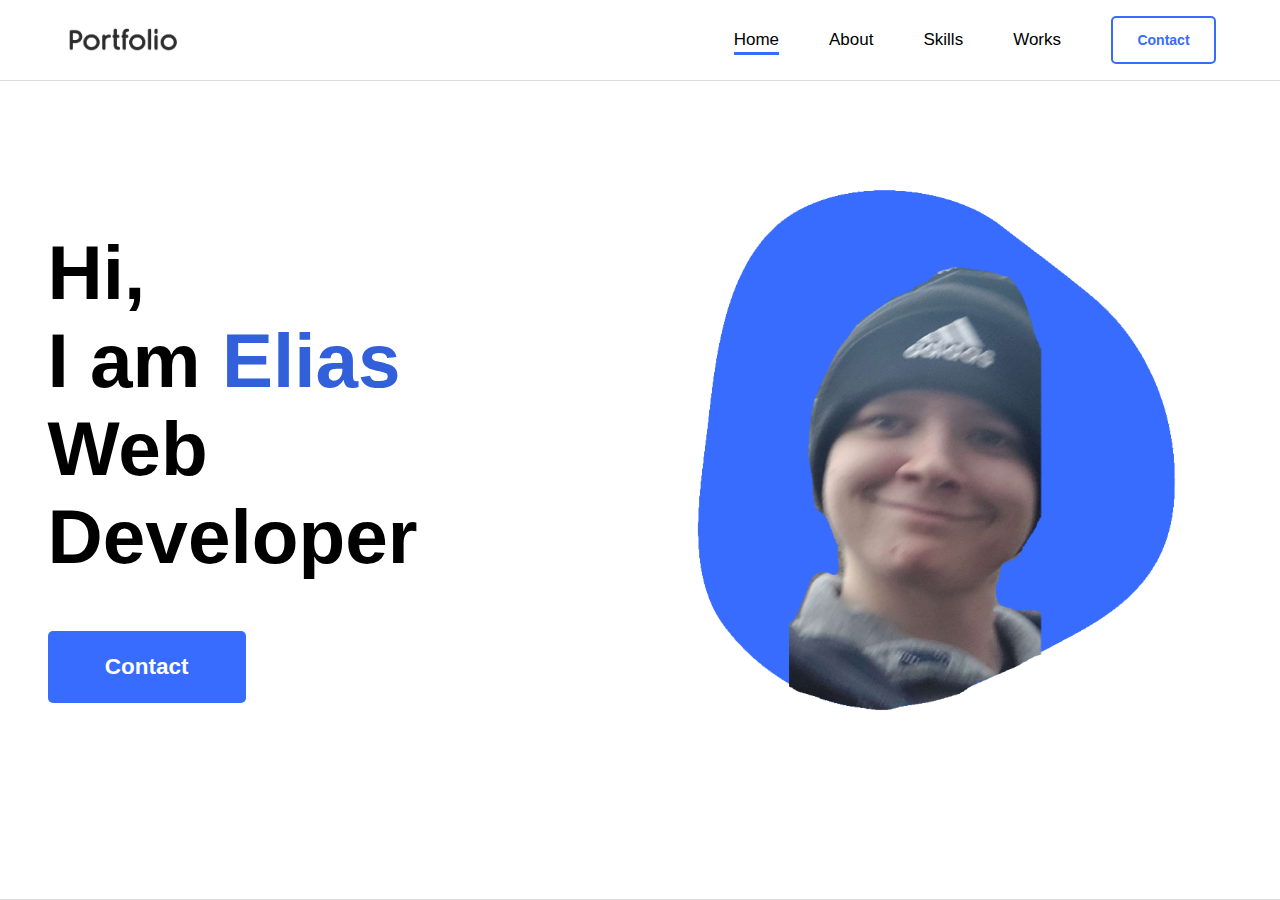
<file: index.html>
<!DOCTYPE html>
<html lang="en">
<head>
    <meta charset="UTF-8">
    <meta name="viewport" content="width=device-width, initial-scale=1.0">
    <title>Elias Wilkinson - Portfolio</title>
    <link rel="stylesheet" href="style.css">
</head>
<body>
    <div class="container">

        <div class="off-screen-menu">
            <ul>
                <li><a href="#home">Home</a></li>
                <li><a href="#sektor1">About</a></li>
                <li><a href="#sektor2">Skills</a></li>
                <li><a href="#sektor3">Works</a></li>
            </ul>
        </div>

        <nav>
            <div class="ham-menu">
                <span></span>
                <span></span>
                <span></span>
            </div>
        </nav>

        <div class="header">
            <div class="row">
                <img class="logo" src="images/logo.png" alt="">
                <ul>
                    <li><a href="#home" id="home-link">Home</a></li>
                    <li><a href="#sektor1" id="about-link">About</a></li>
                    <li><a href="#sektor2" id="skills-link">Skills</a></li>
                    <li><a href="#sektor3" id="works-link">Works</a></li>                    
                    <button id="openButton1" class="btn">Contact</button>
                </ul>
            </div>
        </div>



        <div id="home" class="home-background">
            <div class="content-box">
                <div class="first-box"> 
                    <h1 class="description">Hi,<br>I am <span class="highlight">Elias</span><br>Web Developer</h1>
                    <button id="openButton2" class="desc-btn">Contact</button>
                </div>
                <div class="second-box">
                    <img src="images/pfp.png" class="pfp">
                </div>
            </div>
        </div>

        


        <div id="sektor1" class="home-background">
            <div class="content-box">
                <div class="first-box-about">
                    <img src="images/pfp-round.png" class="round-pfp">
                </div>
                <div class="second-box-about">
                    <h2 class="title-properties">Yo! What's Up? 👋</h2>
                    <p class="text-properties">Hi there! I'm a <span class="bold-text">web designer</span> focused on creating beautiful, user-friendly websites. Whether you're starting fresh or updating your site, I'm here to help.</p>
                    <h3 class="second-title-properties">Creating with passion.</h3>
                    <p class="text-properties">
                        <span class="bold-text">Web designer and budding entrepreneur</span> loves cracking jokes and building cool websites. I’m all about hitting the gym in my spare time and never miss a chance to catch a football match. Always on the lookout for new adventures and creative challenges!<br><br>
Currently, I'm a student juggling my studies with running my own web design company. As a young entrepreneur, I dedicate my energy to creating engaging websites that stand out,</p>
                </div>
            </div>
        </div>




        <div id="sektor2" class="skills-background">
            <div class="top-div">
                <h1 class="skills-header">Skills</h1>
                <div class="underline-skills"></div>
            </div>
            <div class="skill-box">
                <div class="skills">
                    <img class="small-round-img" src="images/html.png">
                    <p>I have advanced proficiency in HTML (HyperText Markup Language), with a deep understanding of semantic HTML5 for well-structured, accessible, and SEO-friendly web content. I am skilled in using advanced HTML5 features, optimizing for performance, and ensuring cross-browser compatibility.</p>
                </div>
                <div class="skills">
                    <img class="small-round-img" src="images/css.png">
                    <p>I am highly skilled in CSS (Cascading Style Sheets). with advanced knowledge of modern techniques such as Flexbox, Grid, and animations. I excel in creating responsive, visually appealing designs, optimizing for performance, and ensuring cross-browser compatibility.</p>
                </div>
                <div class="skills">
                    <img class="small-round-img" src="images/js.png">
                    <p>I have advanced proficiency in JavaScript, including ES6+ features and modern frameworks like React and Vue.js. My skills encompass DOM manipulation, asynchronous programming, and API integration. I excel in writing clean, maintainable code, optimizing for performance.</p>
                </div>
            </div>
        </div>





        <div id="sektor3" class="works-background">
            <div class="title-works-box">
                <h1 class="title-works">My Works</h1>
                <h3 class="highlight">Some Of My Distinguished Works</h3>
            </div>
            <div class="works-box">
                <div class="works">
                    <a href="RockPaperScissor/main.html" target="_blank"><img class="thumbnail-one" src="images/thumbnail-one.png"></a>
                    <h2>Rock Paper Scissors</h2>
                    <h3>Javascript & Mathematics</h3>
                </div>
                <div class="works">
                    <a href="Dino Website/index.html" target="_blank"><img class="thumbnail-two" src="images/thumbnail-two.png"></a>
                    <h2>Dino Themed Game</h2>
                    <h3>Game Mechanics</h3>
                </div>
                <div class="works">
                    <a href="Append to List/index.html" target="_blank"><img class="thumbnail-three" src="images/thumbnail-three.png"></a>
                    <h2>Append To List</h2>
                    <h3>Simple Javascript</h3>
                </div>
                <div class="works">
                    <a href="Image Generator/index.html" target="_blank"><img class="thumbnail-four" src="images/thumbnail-four.png"></a>
                    <h2>Image Generator</h2>
                    <h3>Generation System</h3>
                </div>
            </div>
        </div>





        <button id="scrollToTopBtn" title="Go to top">↑</button>




        <div id="popup" class="popup">
            <div class="popup-content">
                <div id="closeButton" class="close">x</div>
                <h1>Contact Me Here!</h1>
                <input type="text" id="name" placeholder="Full Name">
                <input type="email" id="email" placeholder="E-mail">
                <input name="message" id="message" placeholder="Message">
                <button type="button" id="sendButton">Send</button>
            </div>
        </div>





    </div>
</body>
<script src="scripts/main.js"></script>
</html>
</file>
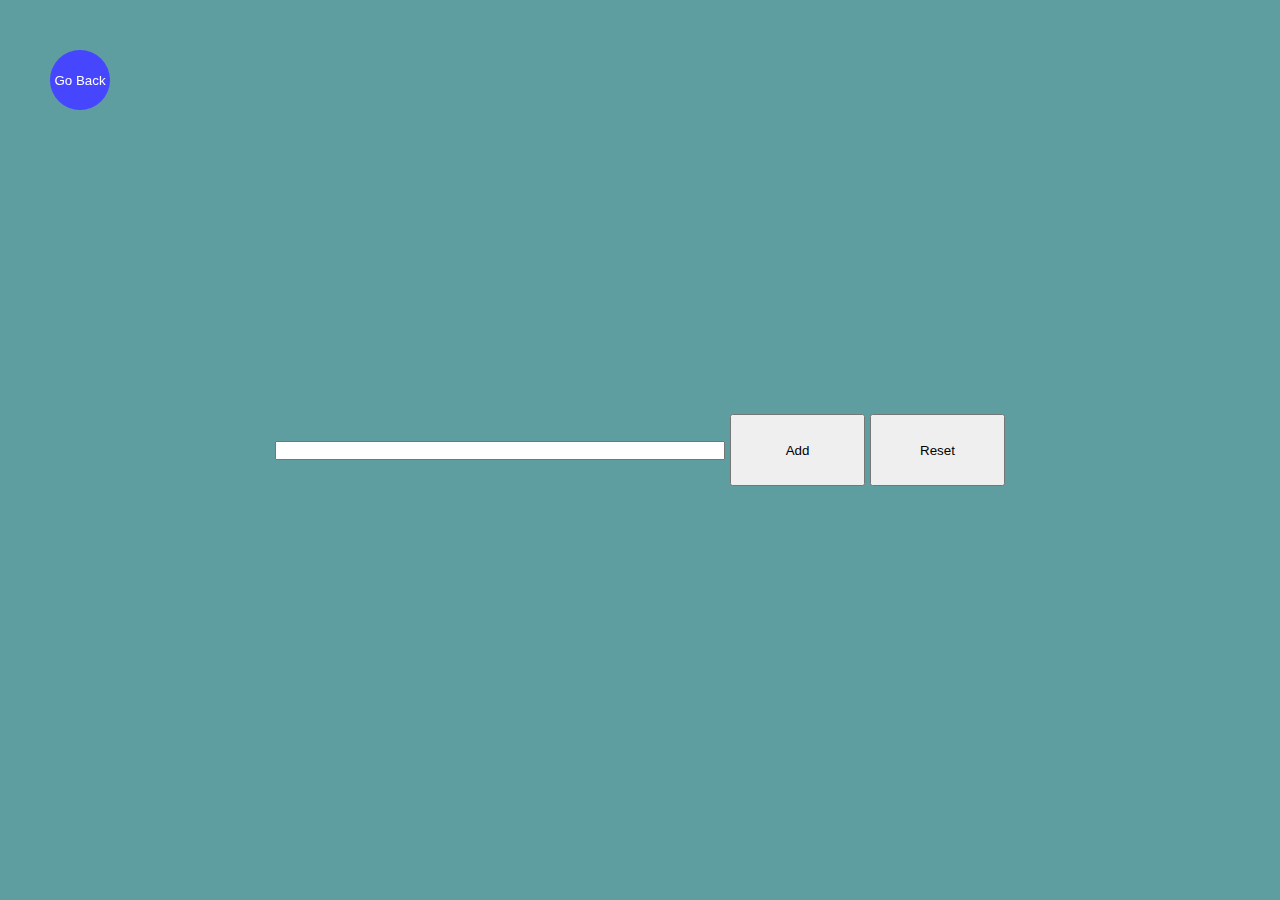
<file: Append to List/index.html>
<!DOCTYPE html>
<html lang="en">
<head>
    <meta charset="UTF-8">
    <meta name="viewport" content="width=device-width, initial-scale=1.0">
    <title>Append to List - Elias W</title>
    <link rel="stylesheet" href="style.css">
</head>
<body>
    <div class="container">
        <div class="content">
            <input type="text" name="text" class="input-box">
            <button onclick="add()" class="add">Add</button>
            <button onclick="reset()" class="reset">Reset</button>
        </div>
        <ul class="list" id="list"></ul>
    </div>
    <script src="scripts/main.js"></script>

    <a href="../index.html"><button class="go-back">Go Back</button></a>
    
</body>
</html>
</file>
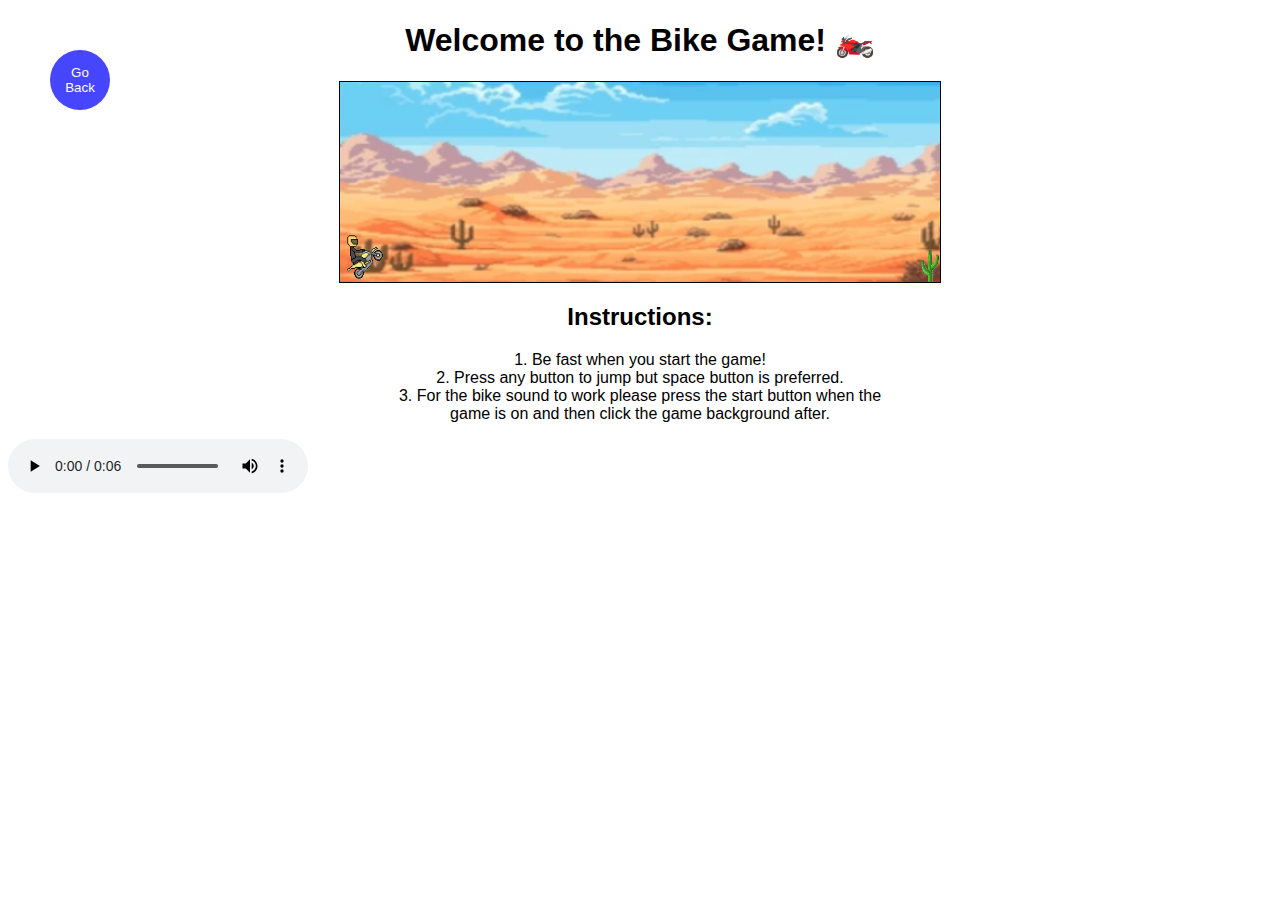
<file: Dino Website/index.html>
<!DOCTYPE html>
<html lang="en">
<head>
  <meta charset="UTF-8" />
  <meta name="viewport" content="width=device-width, initial-scale=1.0" />
  <title>Welcome Dino Game!</title>
  <link rel="stylesheet" href="styles.css" />
</head>
<body>
  <div class="outside">
    <h1>Welcome to the Bike Game! 🏍️</h1>
  </div>
  <div class="game">
    <div id="dino"></div>
    <div id="cactus"></div>
    <div id="background"></div>
    <div id="boost"></div>
  </div>
<div class="outside">
  <h2>Instructions:</h2>
  <li>1. Be fast when you start the game!</li>
  <li>2. Press any button to jump but space button is preferred.</li>
  <li>3. For the bike sound to work please press the start button when the <br>game is on and then click the game background after.</li>
  <p></p>
</div>

  <audio id="jumpSound">
    <source src="jumpsound.ogg" type="audio/ogg">
  </audio>
  <audio autoplay controls loop>
    <source src="bikesound.ogg" type="audio/ogg">
  </audio>


  <a href="../index.html"><button class="go-back">Go Back</button></a>

  <script src="scripts.js"></script>
</body>
</html>
</file>
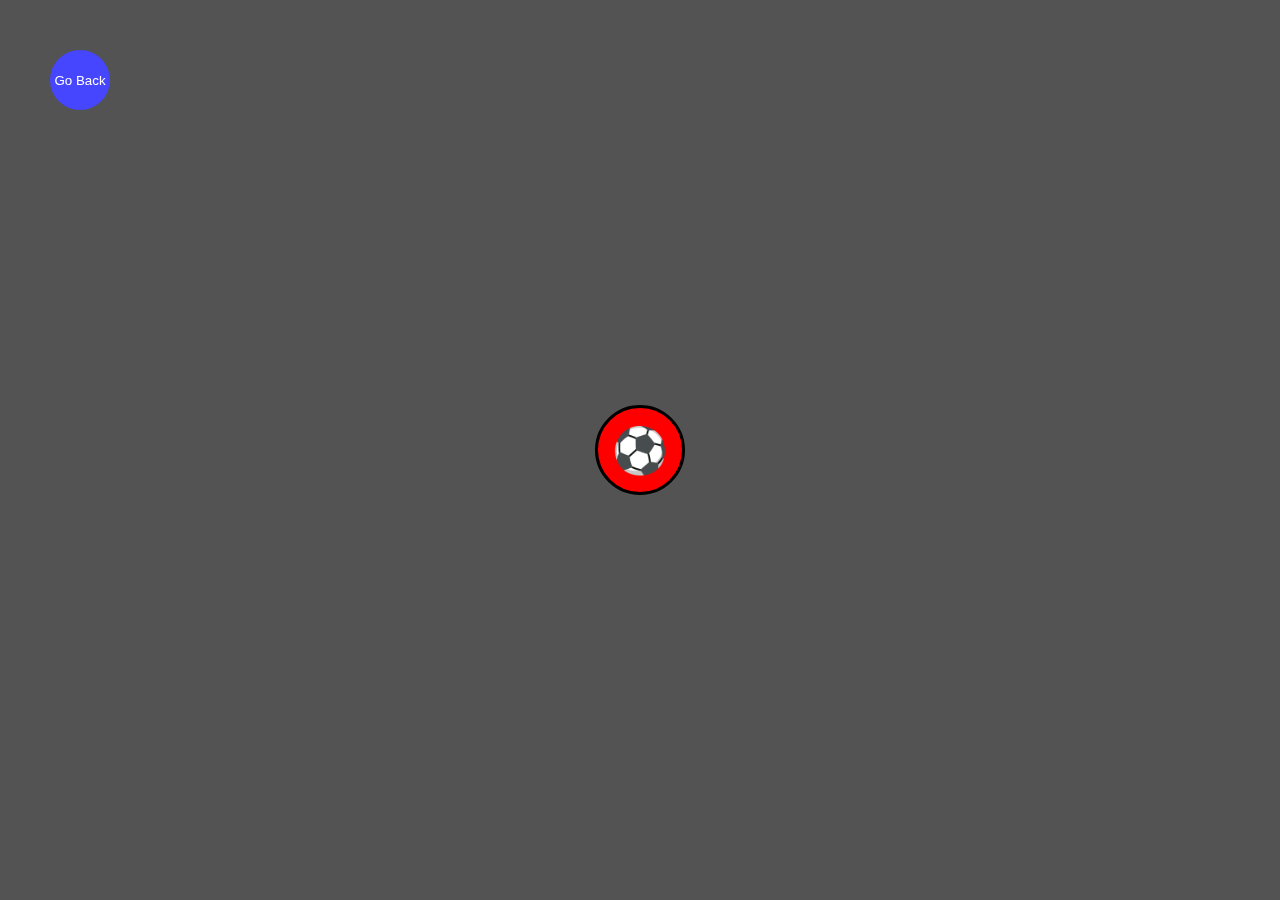
<file: Image Generator/index.html>
<!DOCTYPE html>
<html lang="en">
<head>
    <meta charset="UTF-8">
    <meta name="viewport" content="width=device-width, initial-scale=1.0">
    <title>Image Generator</title>
    <link rel="stylesheet" href="style.css">
</head>
<body>
    <div class="container">
        <button class="btn">⚽</button>
        <div id="images-container"></div>
        <a href="../index.html"><button class="go-back">Go Back</button></a>
    </div>
</body>
<script src="scripts/main.js"></script>
</html>
</file>
<file: style.css>
* {
    margin: 0;
    padding: 0;
    box-sizing: border-box;
    font-family: 'Segoe UI', Tahoma, Geneva, Verdana, sans-serif;
    -webkit-user-drag: none;
    list-style: none;
    text-decoration: none;
}

html {
    scroll-behavior: smooth;
}

.container {
    margin: 0;
    padding: 0;
    height: 100vh;
    overflow-y: auto;
}

.header {
    z-index: 3;
    position: fixed;
    width: 100%;
    justify-content: center;
    align-items: center;
    display: flex;
    border-bottom: 1px rgba(194, 194, 194, 0.597) solid;
    background-color: white;
}

.logo {
    width: 117px;
    user-select: none;
}

.row {
    height: 80px;
    width: 90%;
    align-items: center;
    justify-content: space-between;
    display: flex;
}

.row ul {
    display: flex;
    justify-content: center;
    align-items: center;
    gap: 50px;
}

.row ul li {
    list-style: none;
    user-select: none;
    transition: 100ms;
}

.row ul li:hover {
    cursor: pointer;
    color: rgb(55, 108, 255);
    transition: 100ms;
}

.row ul li a {
    text-decoration: none;
    color: rgb(0, 0, 0);
    position: relative;
    transition: 200ms;
    font-size: 17px;
}

.row ul li a:hover {
    text-decoration: none;
    color: rgb(55, 108, 255);
    position: relative;
    transition: 200ms;
}

.row ul li a::before {
    content: '';
    position: absolute;
    bottom: -6px;
    left: 0;
    width: 0;
    height: 3px;
    background-color: rgb(55, 108, 255);
    transition: width 0.5s ease;
}

.row ul li a:hover::before,
.row ul li a:focus::before {
    width: 40%;
}

.row ul li a:focus::before {
    width: 100%;
}

.row ul li a.active::before {
    width: 100%;
}


.btn {
    color: rgb(55, 108, 255);
    border: rgb(55, 108, 255) solid 2px;
    border-radius: 5px;
    background-color: #fff;
    width: 105px;
    height: 48px;
    font-size: 14px;
    font-weight: bold;
    user-select: none;
    transition: 200ms;
}

.btn:hover {
    cursor: pointer;
    background-color: rgb(55, 108, 255);
    color: #fff;
    margin-bottom: 10px;
    transition: 200ms; 
}





/* CONTENT */

.home-background {
    width: 100%;
    height: 100vh;
    justify-content: center;
    align-items: center;
    display: flex;
    border-bottom: rgba(194, 194, 194, 0.597) 1px solid;
}

.content-box {
    height: 69vh;
    width: 100%;
    display: flex;
    margin-right: 30vh;
    margin-left: 30vh;
    user-select: none;
    -webkit-user-drag: none;
    gap: 50px;
    }

.first-box {
    width: 50%;
    height: 100%;
    padding-top: 10vh;
}

.description {
    font-size: 8.5vh;
    padding-bottom: 50px;
}

.desc-btn {
    color: rgb(255, 255, 255);
    border: 0;
    border-radius: 5px;
    background-color: rgb(55, 108, 255);
    width: 22vh;
    height: 8vh;
    font-size: 2.5vh;
    font-weight: bold;
    user-select: none;
    transition: 200ms;
    cursor: pointer;
}

.desc-btn:hover {
    background-color: rgb(50, 95, 218);
    transition: 200ms;
}

.highlight {
    color: rgb(50, 95, 218);
}

.second-box {
    width: 50%;
    height: 100%;
    display: flex;
    justify-content: center;
    align-items: center;
}

.pfp {
    width: 85vh;
}

/* CONTENT */



/* ABOUT */

.about-page {
    height: 100vh;
}

.first-box-about {
    width: 50%;
    height: 100%;
    padding-top: 5vh;
    display: flex;
    justify-content: center;
    align-items: center;
}

.second-box-about {
    width: 40%;
    height: 100%;
}

.bold-text {
    font-weight: 600;
}

.text-properties {
    margin-bottom: 20px;
    font-size: 2vh;
}

.second-title-properties {
    margin-bottom: 20px;
    font-size: 2.5vh;
}

.title-properties {
    margin-bottom: 20px;
    margin-top: 13vh;
    font-size: 3.5vh;
}

.round-pfp {
    width: 45vh;
}

/* ABOUT */

/* SKILLS */

.skills-background {
    width: 100%;
    height: 100vh;
    justify-content: center;
    align-items: center;
    display: flex;
    flex-direction: column;
    background-color: rgb(242, 242, 242);
    border-bottom: rgba(194, 194, 194, 0.597) 1px solid;
}

.skill-box {
    width: 100%;
    height: 40vh;
    justify-content: center;
    align-items: center;
    display: flex;
}

.skills {
    width: 100%;
    height: 100%;
    justify-content: center;
    align-items: center;
    display: flex;
    flex-direction: column;
    text-align: center;
    margin-left: 5vh;
    margin-right: 5vh;
    padding-top: 3vh;
    background-color: white;
    box-shadow: 0px 0px 20px rgba(0, 0, 0, 0.092), 0px 0px 6px rgba(0, 0, 0, 0.133);
    border-radius: 2vh;
}

.skills p {
    width: 90%;
    height: 100%;
}

.top-div {
    display: flex;
    justify-content: center;
    align-items: center;
    flex-direction: column;
}

.skills-header {
    font-size: 5vh;
    margin-bottom: 1vh;
}

.underline-skills {
    width: 10vh;
    height: 1vh;
    background-color: rgb(55, 108, 255);
    margin-bottom: 10vh;
}

.small-round-img {
    width: 12vh;
    margin-bottom: 4vh;
}

.skills p {
    font-size: 1.7vh;
}

/* SKILLS */


/* WORKS */

.works-background {
    width: 100%;
    height: 100vh;
    justify-content: center;
    align-items: center;
    display: flex;
    flex-direction: column;
    border-bottom: rgba(194, 194, 194, 0.597) 1px solid;
}

.title-works-box {
    text-align: center;
}

.works-box {
    width: 90%;
    height: 50%;
    display: flex;
    align-items: center;
    justify-content: center;
    gap: 3vh;
}

.works {
    background-color: rgb(55, 108, 255);
    width: 40vh;
    height: 30vh;
    border-radius: 10px;
    color: #fff;
    box-shadow: 0px 0px 30px rgba(0, 0, 0, 0.15), 0px 0px 10px rgba(0, 0, 0, 0.2);
    cursor: pointer;
    transition: 200ms;
}

.works:hover {
    transform: scale(1.05);
    transition: 200ms;
}

.title-works-box h1 {
    font-size: 4vh;
}

.title-works-box h3 {
    font-size: 2.5vh;
}

.works img {
    width: 100%;
    height: 65%;
    object-fit: cover;
    object-position: center;
    border-top-left-radius: 10px;
    border-top-right-radius: 10px;
}

.works h2 {
    margin-top: 0.5vh;
    margin-left: 2vh;
    font-size: 3vh;
}

.works h3 {
    margin-top: 0.3vh;
    margin-left: 2vh;
    font-size: 2vh;
}

/* WORKS */

#scrollToTopBtn {
    position: fixed;
    bottom: 20px;
    right: 20px;
    z-index: 1;
    border: none;
    outline: none;
    background-color: rgb(55, 108, 255);
    color: white;
    cursor: pointer;
    border-radius: 100vh;
    font-size: 35px;
    opacity: 0;
    width: 60px;
    height: 60px;
    visibility: hidden;
    transition: opacity 0.5s ease, visibility 0.5s ease;
    transition: 200ms;
}

#scrollToTopBtn:hover {
    background-color: rgb(44, 88, 210);
    transition: 200ms;
}

#scrollToTopBtn.show {
    opacity: 1;
    visibility: visible;
}

.popup {
    visibility: hidden;
    top: 0;
    bottom: 0;
    height: 100vh;
    width: 100%;
    position: fixed;
    justify-content: center;
    align-items: center;
    display: flex;
    flex-direction: column;
    backdrop-filter: blur(2px);
    z-index: 2;
}

.popup.show {
    visibility: visible;
    bottom: 50px;
  }
.popup.hide {
    visibility: hidden;
}

.popup-content {
    align-items: center;
    display: flex;
    flex-direction: column;
    height: 60vh;
    width: 70vh;
    border-radius: 3vh;
    background-color: white;
    box-shadow: 0px 0px 30px rgba(0, 0, 0, 0.15), 0px 0px 10px rgba(0, 0, 0, 0.2);
}

.close {
    align-self: flex-start;
    font-size: 25px;
    padding: 5px 5px 5px 5px;
    margin-bottom: 3vh;
    margin-left: 1vh;
    cursor: pointer;
}

.popup-content h1 {
    margin-bottom: 3vh;
}

.popup-content input {
    background-color: #fff;
    border: none;
    border-bottom: 2px solid black;
    padding: 5px 0px 5px 5px;
    width: 40vh;
    height: 6vh;
    margin-bottom: 4vh;
}

.popup-content input:focus {
    outline: none;
}

.popup-content button {
    background-color: rgb(55, 108, 255);
    color: #fff;
    width: 12vh;
    height: 6vh;
    border: none;
    border-radius: 2vh;
    cursor: pointer;
}

#sendButton {
    font-size: 2vh;
}



.off-screen-menu {
    background-color:  rgb(34, 37, 49);
    height: 100vh;
    width: 100%;
    max-width: 450px;
    position: fixed;
    top: 0;
    right: -450px;
    display: flex;
    flex-direction: column;
    align-items: center;    
    justify-content: center;
    text-align: center;
    font-size: 3rem;
    color: #fff;
    transition: .3s ease;
}
.off-screen-menu.active {
    right: 0;
}

nav {
    padding: 1rem;
    display: flex;
    background-color: rgb(34, 37, 49);
}


.ham-menu {
    height: 50px;
    width: 40px;
    margin-left: auto;
    position: relative;
}
.ham-menu span {
    height: 5px;
    width: 100%;
    background-color: rgb(55, 108, 255);
    border-radius: 25px;
    position: absolute;
    left: 50%;
    top: 50%;
    transform: translate(-50%, -50%);
    transition: .3s ease;
}
.ham-menu span:nth-child(1) {
    top: 25%;
}
.ham-menu span:nth-child(3) {
    top: 75%;
}
.ham-menu.active span {
    background-color: white;
}
.ham-menu.active span:nth-child(1) {
    top: 50%;
    transform: translate(-50%, -50%) rotate(45deg);
}
.ham-menu.active span:nth-child(2) {
    opacity: 0;
}
.ham-menu.active span:nth-child(3) {
    top: 50%;
    transform: translate(-50%, -50%) rotate(-45deg);
}

.off-screen-menu ul a{
    color: white;
}

/* ------------------ MEDIA ------------------*/



@media screen and (max-width: 1514px) and (min-width: 1250px) {
    .round-pfp {
        width: 45vh;
        margin-right: 10vh;
    }
    
    .skill-box p {
        font-size: 13px;
    }

    .works h2 {
        font-size: 20px;
    }

    .works h3 {
        font-size: 15px;
    }
}

@media screen and (max-width: 1250px) and (min-width: 900px) {
    .second-box img {
        width: 50vh;
    }

    .first-box h1 {
        font-size: 50px;
    }

    .first-box button {
        width: 20vh;
        height: 7vh;
        font-size: 2vh;
    }

    .round-pfp {
        width: 35vh;
    }

    .second-box-about {
        width: 50vh;
    }


    .skills-header {
        font-size: 35px;
    }

    .small-round-img {
        width: 10vh;
    }

    .skills {
        width: 30vh;
        margin: 10px;
    }

    .skills p {
        font-size: 12px;
    }

    .title-works-box h3 {
        margin-bottom: 5vh;
    }

    .works-box {
        flex-wrap: wrap;
    }
}

@media screen and (max-width: 900px) and (min-width: 500px) {
    .pfp {
        width: 30vh;
    }

    .first-box h1 {
        font-size: 40px;
    }

    .first-box {
        margin-left: 5vh;
        margin-top: 5vh;
    }

    .first-box button {
        width: 10vh;
        height: 5vh;
        font-size: 15px;
    }

    .round-pfp {
        width: 20vh;
        margin-left: 1vh;
    }

    .second-box-about {
        width: 30vh;
    }

    .second-box-about h2 {
        margin: 0;
    }

    .skill-box {
        flex-wrap: wrap;
        height: 100%;
    }

    .underline-skills {
        margin-bottom: 1vh;
    }
    
    .skills {
        height: 25vh;
        padding-top: 7px;
    }

    .skills img {
        width: 55px;
        margin: 0;
        margin-bottom: 1vh;
    }

    .skills p {
        font-size: 13px;
    }

    .works-box {
        flex-wrap: wrap;
        height: 90vh;
    }

    .title-works-box {
        margin-bottom: 1vh;
    }

    .works {
        height: 20vh;
        width: 40vh;
    }

    .works h2 {
        font-size: 20px;
    }

    .works h3 {
        font-size: 15px;
    }
}

@media screen and (max-width: 900px) {
    .header{
        display: none;
    }
}

@media screen and (min-width: 900px) {
    .ham-menu {

        display: none;
    }

    .off-screen-menu {

        display: none;
    }

    .container nav {

        display: none;
    }
}
/* ------------------ MEDIA ------------------*/
</file>
<file: Append to List/style.css>
* {
    margin: 0;
    padding: 0;
    font-family: 'Segoe UI', Tahoma, Geneva, Verdana, sans-serif;
    -webkit-user-drag: none;
    box-sizing: border-box;
    user-select: none;
}

.container {
    align-items: center;
    justify-content: center;
    display: flex;
    height: 100vh;
    width: 100%;
    background-color: cadetblue;
}

.content {
    height: 15vh;
    align-items: center;
    justify-content: center;
    display: flex;
    gap: 5px;
}

.input-box {
    width: 50vh;
}

.add {
    width: 15vh;
    height: 8vh;
}

.reset {
    width: 15vh;
    height: 8vh;
}

.list {
    position: relative;
    left: 50px;
}

.go-back {
    position: fixed;
    width: 60px;
    height: 60px;
    border-radius: 100vh;
    background-color: rgb(70, 70, 255);
    border: none;
    color: #fff;
    cursor: pointer;
    left: 50px;
    top: 50px;
}
</file>
<file: Dino Website/styles.css>
* {
  font-family: 'Lucida Sans', 'Lucida Sans Regular', 'Lucida Grande', 'Lucida Sans Unicode', Geneva, Verdana, sans-serif;
}

.outside {
  width: auto;
  text-align: center;
}

.game {
    width: 600px;
    height: 200px;
    border: 1px solid black;
    margin: auto;
    background-image: url("img/background.png");

  }

  #dino {
    width: 50px;
    height: 50px;
    background-image: url(img/trex.png);
    background-size: 50px 50px;
    position: relative;
    top: 150px;
  }
  
  .jump {
    animation: jump 0.3s linear;
    background-image: url("img/boost.png");
    background-size: 50px 50px;
    position: relative;
    top: 150px;
  }
  
  @keyframes jump {
    0% {
      top: 150px;
    }
  
    30% {
      top: 130px;
    }
  
    50% {
      top: 80px;
    }
  
    80% {
      top: 130px;
    }
  
    100% {
      top: 150px;
    }
  }
  
  #cactus {
    width: 20px;
    height: 40px;
    position: relative;
    top: 110px;
    left: 580px;
  
    background-image: url("img/cactus.png");
    background-size: 20px 40px;
  
    animation: block 1s infinite linear;
  }
  
  @keyframes block {
    0% {
      left: 580px;
    }
  
    100% {
      left: -20px;
    }
  }

  .go-back {
    position: fixed;
    width: 60px;
    height: 60px;
    border-radius: 100vh;
    background-color: rgb(70, 70, 255);
    border: none;
    color: #fff;
    cursor: pointer;
    left: 50px;
    top: 50px;
}
</file>
<file: Image Generator/style.css>
* {
    margin: 0;
    padding: 0;
    user-select: none;
    -webkit-user-drag: none;
    box-sizing: border-box;
}

body {
    background-color: rgb(83, 83, 83);
    background-image: url(https://i.pinimg.com/736x/59/30/2f/59302fc4c066d28ca7c97385adcc8e00.jpg);
    background-repeat: no-repeat;
    background-size: cover;
}

.container {
    display: flex;
    justify-content: center;
    align-items: center;
    width: 100%;
    height: 100vh;
}

.btn {
    border-radius: 100vh;
    width: 10vh;
    height: 10vh;
    font-size: 5vh;
    background-color: red;
    border: black 3px solid;
    text-align: center;
    cursor: pointer;
    position: fixed;
}

.go-back {
    position: fixed;
    width: 60px;
    height: 60px;
    border-radius: 100vh;
    background-color: rgb(70, 70, 255);
    border: none;
    color: #fff;
    cursor: pointer;
    left: 50px;
    top: 50px;
}

#images-container {
    display: flex;
    flex-wrap: wrap;
}

/* Style individual images */
.added-image {
    width: 150px;
    height: auto;
    margin: 5px;
}
</file>
